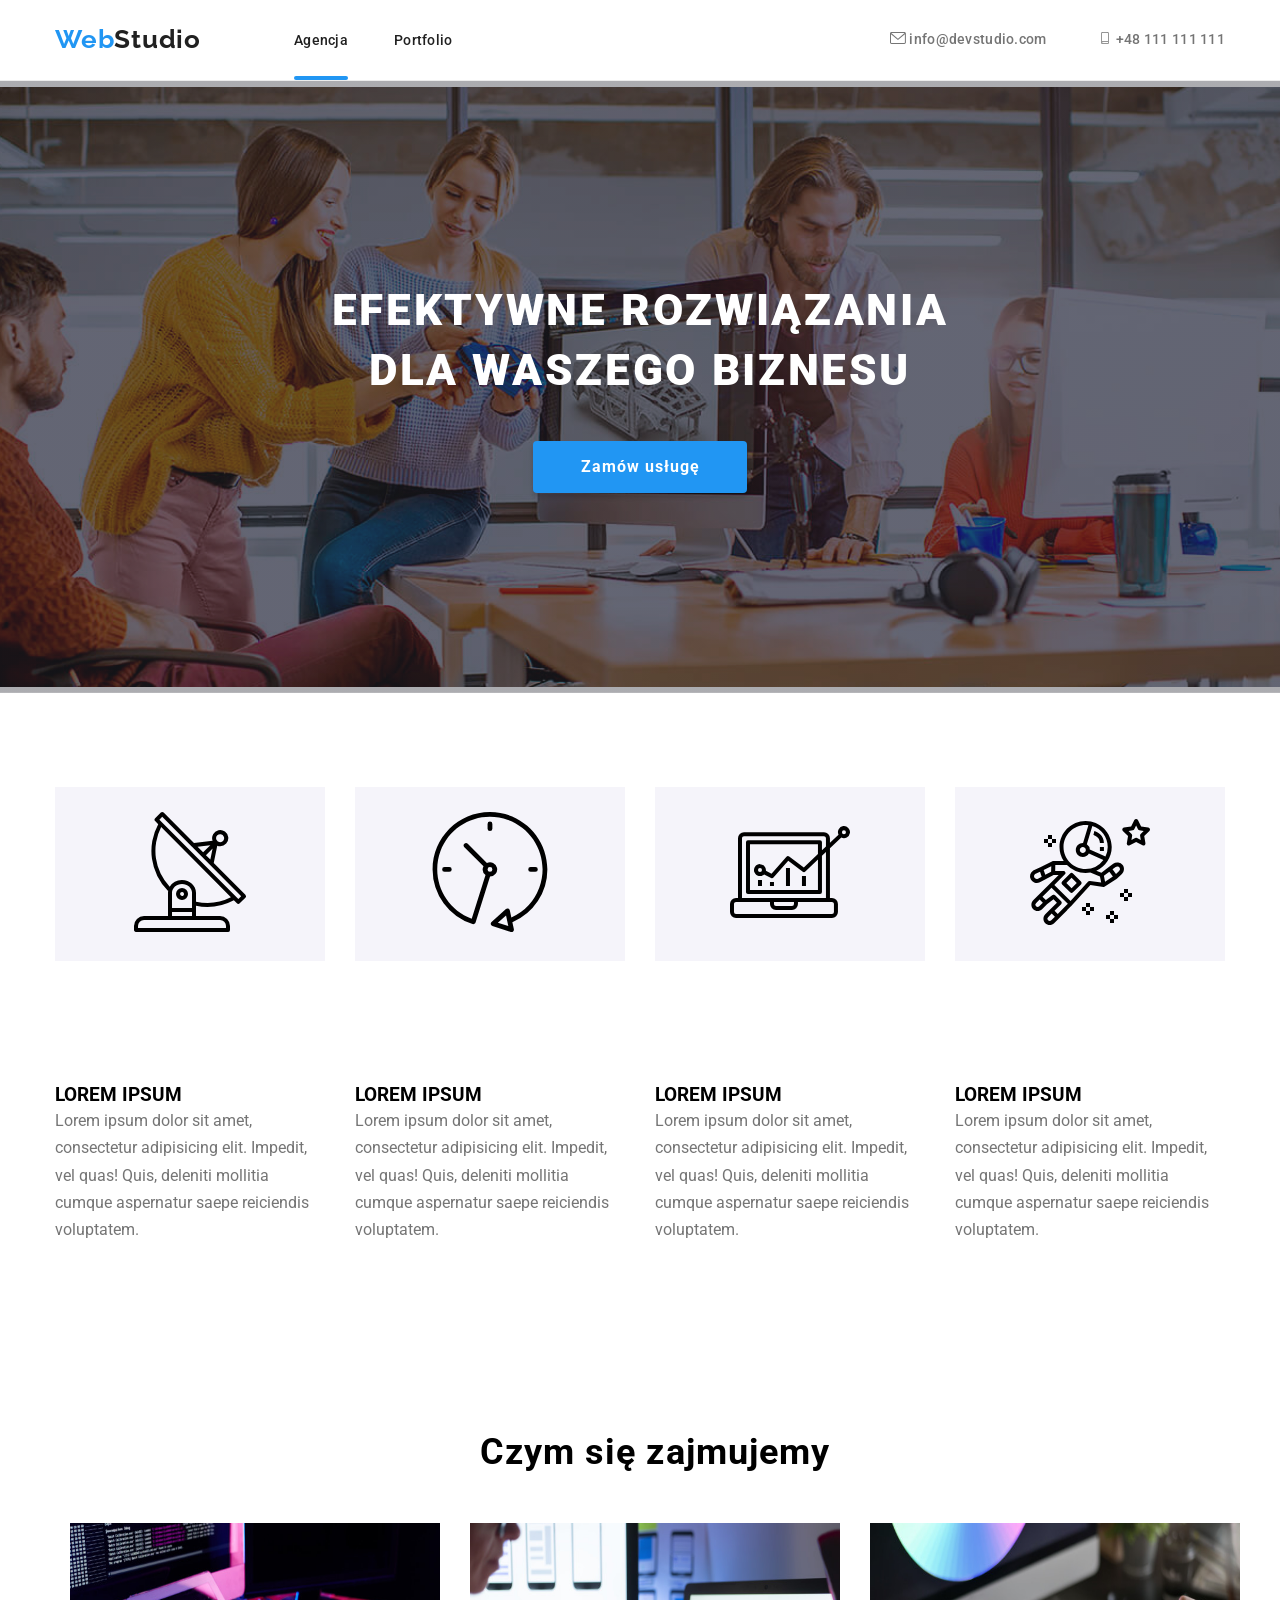
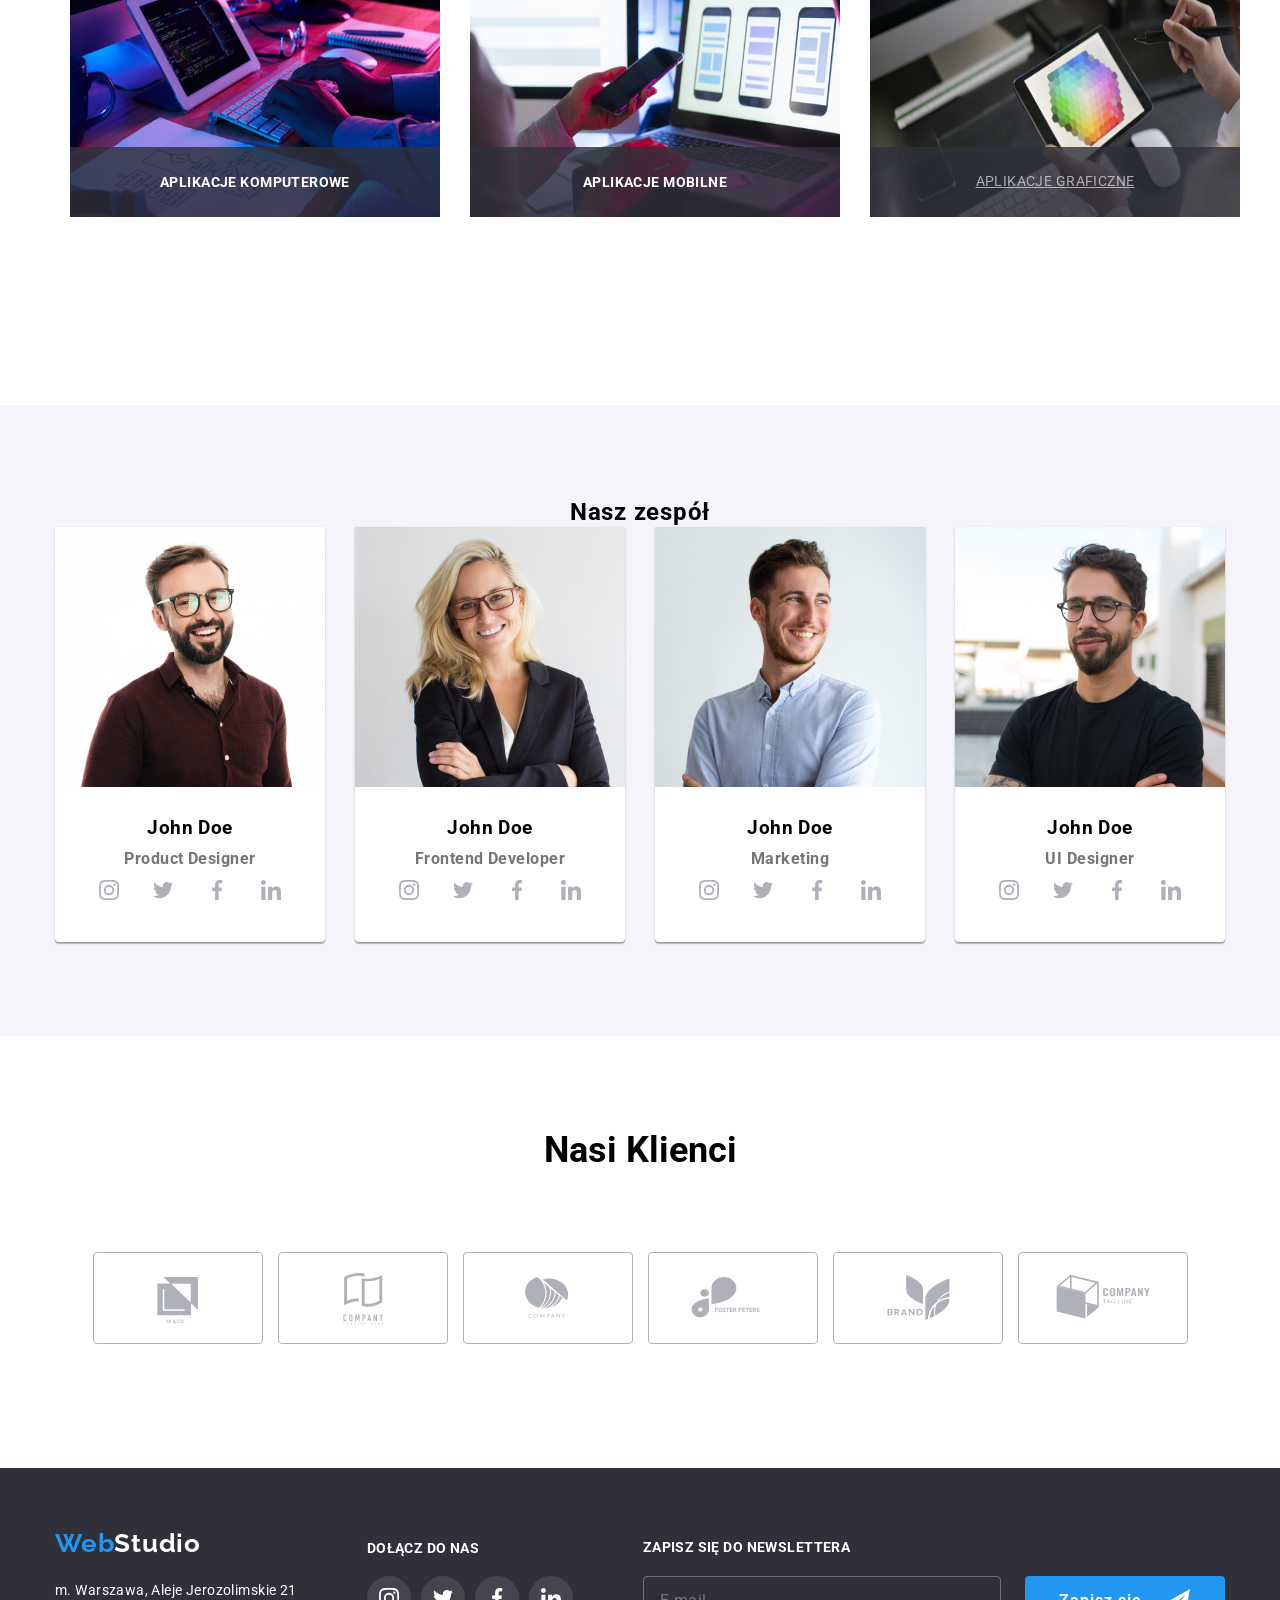
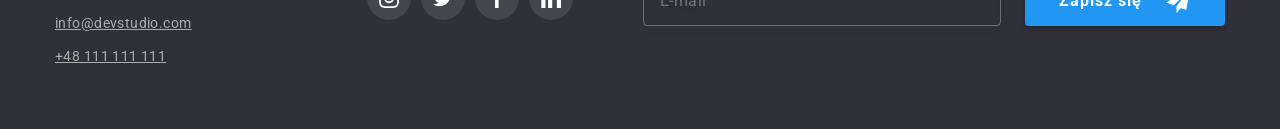
<file: index.html>
<!DOCTYPE html>
<html lang="pl">
  <head>
    <meta charset="UTF-8" />
    <meta name="viewport" content="width=device-width, initial-scale=1.0" />
    <title>WebStudio</title>
    <link
      rel="stylesheet"
      href="https://cdnjs.cloudflare.com/ajax/libs/modern-normalize/1.0.0/modern-normalize.min.css"/>
    <link rel="stylesheet" href="./css/main.min.css"/>
    <link rel="preconnect" href="https://fonts.googleapis.com" />
    <link rel="preconnect" href="https://fonts.gstatic.com" crossorigin />
    <link
      href="https://fonts.googleapis.com/css2?family=Raleway:ital,wght@0,700;1,700&family=Roboto:ital,wght@0,400;0,500;0,700;0,900;1,400;1,500;1,700;1,900&display=swap"
      rel="stylesheet"/>
  </head>
  <body>
    <header class="header">
      <nav class="navigation">
        <div class="container">
          <a href="index.html" class="logo no-decoration"
            ><span class="logo-first">Web</span>Studio</a>
          <ul class="navigation-list no-decoration">
            <li class="navigation-list__item">
              <a href="index.html" class="navigation-link navigation-link--active">Agencja</a>
            </li>
            <li class="navigation-list__item">
              <a href="portfolio.html" class="navigation-link">Portfolio</a>
            </li>
            <li class="navigation-list__item">
              <a href="index.html" class="navigation-link">Kontakt</a>
            </li>
          </ul>
          <a href="mailto:info@example.com" class="contact-link">
            <svg width="16" height="12">
              <use href="Images/icons.svg#icon-envelope"></use>
            </svg>
            info@devstudio.com</a
          >
          <a href="tel:+48111111111" class="contact-link">
            <svg width="16" height="12">
              <use href="Images/icons.svg#icon-smartphone"></use>
            </svg>
            +48 111 111 111
          </a>
        </div>
      </nav>
    </header>
    <main>
      <article class="hero">
        <div class="container">
          <h1 class="hero__banner">EFEKTYWNE ROZWIĄZANIA DLA WASZEGO BIZNESU</h1>
          <button type="button" class="hero__button" data-modal-open>
            <p class="hero__button-text">Zamów usługę</p>
          </button>
        </div>  
      </article>

      <section class="no__pad">
        <div class="container">
          <div class="lorem">
            <div class="lorem-icon">
              <svg width="270" height="120">
                <use href="Images/icons.svg#icon-antenna-1"
                ></use>
              </svg>
            </div>
            <div class="lorem-icon">
              <svg width="270" height="120">
                <use href="Images/icons.svg#icon-clock-1"
                ></use>
              </svg>
            </div>
            <div class="lorem-icon">
              <svg width="270" height="120">
                <use href="Images/icons.svg#icon-diagram-1"
                ></use>
              </svg>
            </div>
            <div class="lorem-icon">
              <svg width="270" height="120">
                <use href="Images/icons.svg#icon-astronaut-1"
                ></use>
              </svg>
            </div>
          </div>
          </div>
        </section>

      <section class="section">
        <div class="container">
          <ul class="lorem__list no-decoration">
            <li class="lorem__item">
              <h3 class="lorem__tittle">Lorem Ipsum</h3>
              <p class="lorem__text">
                Lorem ipsum dolor sit amet, consectetur adipisicing elit.
                Impedit, vel quas! Quis, deleniti mollitia cumque aspernatur
                saepe reiciendis voluptatem.
              </p>
            </li>
            <li class="lorem__item">
              <h3 class="lorem__tittle">Lorem Ipsum</h3>
              <p class="lorem__text">
                Lorem ipsum dolor sit amet, consectetur adipisicing elit.
                Impedit, vel quas! Quis, deleniti mollitia cumque aspernatur
                saepe reiciendis voluptatem.
              </p>
            </li>
            <li class="lorem__item">
              <h3 class="lorem__tittle">Lorem Ipsum</h3>
              <p class="lorem__text">
                Lorem ipsum dolor sit amet, consectetur adipisicing elit.
                Impedit, vel quas! Quis, deleniti mollitia cumque aspernatur
                saepe reiciendis voluptatem.
              </p>
            </li>
            <li class="lorem__item">
              <h3 class="lorem__tittle">Lorem Ipsum</h3>
              <p class="lorem__text">
                Lorem ipsum dolor sit amet, consectetur adipisicing elit.
                Impedit, vel quas! Quis, deleniti mollitia cumque aspernatur
                saepe reiciendis voluptatem.
              </p>
            </li>
          </ul>


          <section class="container skills">
          <h2 class="about-us__banner">Czym się zajmujemy</h2>
          <ul class="about-us__gallery  no-decoration">
            <li class="about-us-gallery-item">
              <div class="about-us__background">
                <a class="about-us__info">APLIKACJE KOMPUTEROWE</a>
              </div>

              <img
                src="Images/Obraz1.jpg"
                alt="Pisanie kodu"
                width="370"
                height="294"
              />
            </li>
            <li class="about-us-gallery-item">
              <div class="about-us__background">
                <a class="about-us__info">APLIKACJE MOBILNE</a>
              </div>

              <img
                src="Images/Obraz2.jpg"
                alt="Pisanie kodu"
                width="370"
                height="294"
              />
            </li>
            <li class="about-us-gallery-item">
              <div class="about-us__background">
                <a class="about-us__info">APLIKACJE GRAFICZNE</a>
              </div>

              <img
                src="Images/Obraz3.jpg"
                alt="Pisanie kodu"
                width="370"
                height="294"
              />
            </li>
          </ul>
        </div>
      </section>

      <section class="team section">
          <h2 class="team__banner">Nasz zespół</h2>
          <ul class="team__gallery no-decoration">
            <li class="team-gallery__list">
              <figure class="team-gallery__item">
                <img
                  src="Images/Team1.jpg"
                  alt="Pisanie kodu"
                  width="270"
                  height="260"
                />
                <figcaption class="team-description">
                  <h3 class="team-name">John Doe</h3>
                  <h4 class="team-job">Product Designer</h4>

                  <div class="inner">
                    <a class="social-link" href="#"
                      ><svg width="20" height="20">
                        <svg width="20" height="20">
                          <use href="Images/icons.svg#icon-instagram-2"
                          ></use>
                        </svg>
                      </a>
                      <a class="social-link" href="#"
                        ><svg width="20" height="20">
                          <use href="Images/icons.svg#icon-twitter-1"
                          ></use>
                        </svg>
                      </a>
                      <a class="social-link" href="#"
                        ><svg width="20" height="20">
                          <use href="Images/icons.svg#icon-facebook-1"
                          ></use>
                        </svg>
                      </a>
                      <a class="social-link" href="#"
                        ><svg width="20" height="20">
                          <use href="Images/icons.svg#icon-linkedin-1"
                          ></use>
                        </svg>
                    </a>
                  </div>
                </figcaption>
              </figure>
            </li>
            <li class="team-gallery__list">
              <figure class="team-gallery__item">
                <img
                  src="Images/Team2.jpg"
                  alt="Pisanie kodu"
                  width="270"
                  height="260"
                />

                <figcaption class="team-description">
                  <h3 class="team-name">John Doe</h3>
                  <h4 class="team-job">Frontend Developer</h4>

                  <div class="inner">
                    <a class="social-link" href="#"
                      ><svg width="20" height="20">
                        <use href="Images/icons.svg#icon-instagram-2"
                        ></use>
                      </svg>
                    </a>
                    <a class="social-link" href="#"
                      ><svg width="20" height="20">
                        <use href="Images/icons.svg#icon-twitter-1"
                        ></use>
                      </svg>
                    </a>
                    <a class="social-link" href="#"
                      ><svg width="20" height="20">
                        <use href="Images/icons.svg#icon-facebook-1"
                        ></use>
                      </svg>
                    </a>
                    <a class="social-link" href="#"
                      ><svg width="20" height="20">
                        <use href="Images/icons.svg#icon-linkedin-1"
                        ></use>
                      </svg>
                    </a>
                  </div>
                </figcaption>
              </figure>
            </li>
            <li class="team-gallery__list">
              <figure class="team-gallery__item">
                <img
                  src="Images/Team3.jpg"
                  alt="Pisanie kodu"
                  width="270"
                  height="260"
                />
                <figcaption class="team-description">
                  <h3 class="team-name">John Doe</h3>
                  <h4 class="team-job">Marketing</h4>
                   <div class="inner">
                    <a class="social-link" href="#"
                      ><svg width="20" height="20">
                        <svg width="20" height="20">
                          <use href="Images/icons.svg#icon-instagram-2"
                          ></use>
                        </svg>
                      </a>
                      <a class="social-link" href="#"
                        ><svg width="20" height="20">
                          <use href="Images/icons.svg#icon-twitter-1"
                          ></use>
                        </svg>
                      </a>
                      <a class="social-link" href="#"
                        ><svg width="20" height="20">
                          <use href="Images/icons.svg#icon-facebook-1"
                          ></use>
                        </svg>
                      </a>
                      <a class="social-link" href="#"
                        ><svg width="20" height="20">
                          <use href="Images/icons.svg#icon-linkedin-1"
                          ></use>
                        </svg>
                    </a>
                  </div>
                </figcaption>
              </figure>
            </li>
            <li class="team-gallery__list">
              <figure class="team-gallery__item">
                <img
                  src="Images/Team4.jpg"
                  alt="Pisanie kodu"
                  width="270"
                  height="260"
                />
                <figcaption class="team-description">
                  <h3 class="team-name">John Doe</h3>
                  <h4 class="team-job">UI Designer</h4>
                   <div class="inner">
                    <a class="social-link" href="#"
                      ><svg width="20" height="20">
                        <use href="Images/icons.svg#icon-instagram-2"
                        ></use>
                      </svg>
                    </a>
                    <a class="social-link" href="#"
                      ><svg width="20" height="20">
                        <use href="Images/icons.svg#icon-twitter-1"
                        ></use>
                      </svg>
                    </a>
                    <a class="social-link" href="#"
                      ><svg width="20" height="20">
                        <use href="Images/icons.svg#icon-facebook-1"
                        ></use>
                      </svg>
                    </a>
                    <a class="social-link" href="#"
                      ><svg width="20" height="20">
                        <use href="Images/icons.svg#icon-linkedin-1"
                        ></use>
                      </svg>
                    </a>
                  </div>
                </figcaption>
              </figure>
            </li>
          </ul>
        </div>
      </section>

      <section class="clients">
        <div class="container">
            <h3 class="clients__head">Nasi Klienci</h3>
            <div class="clients__images">
              <a class="clients__link" href="#"
              ><svg width="170" height="92">
                <use href="Images/icons.svg#icon-Client-1"></use>
              </svg>
            </a>
            <a class="clients__link" href="#"
            ><svg width="170" height="92">
                <use href="Images/icons.svg#icon-Client-2"
                ></use>
              </svg>
            </a>
            <a class="clients__link" href="#"
              ><svg width="170" height="92">
                <use href="Images/icons.svg#icon-Client-3"
                ></use>
              </svg>
            </a>
            <a class="clients__link" href="#"
              ><svg width="170" height="92">
                <use href="Images/icons.svg#icon-Client-4"
                ></use>
              </svg>
            </a>
            <a class="clients__link" href="#"
            ><svg width="170" height="92">
              <use href="Images/icons.svg#icon-Client-5">
              </use>
              </svg>
            </a>
            <a class="clients__link" href="#"
              ><svg width="170" height="92">
                <use href="Images/icons.svg#icon-Client-6"
                ></use>
              </svg>
            </a>
            </div>
          </div>
        </div>
      </section>
    </main>

    <footer class="footer">
      <div class="container foot">
        <div class="foot__logo">
          <div class="footer__webstudio">
            <a href="index.html" class="logo-bottom">
              <span class="footer__logo"">Web</span>
              <span class="footer__logo--white">Studio</span></a>
            </div>

            
          <address class="address">
            <ul class="address__footer">
              <li>m. Warszawa, Aleje Jerozolimskie 21</li>
              <li>
                <a href="mailto:info@devstudio.com">info@devstudio.com</a>
              </li>
              <li><a href="tel:+48111111111">+48 111 111 111</a></li>
            </ul>
          </address>
     </div>
        <div class="footer-social">
          <div class="footer-banner">DOŁĄCZ DO NAS</div>
          <div class="footer-icon">

            <a class="footer-icon__item" href="#"
            ><svg width="20" height="20">
              <use href="Images/icons.svg#icon-instagram-2"></use>
            </svg>
          </a>
          <a class="footer-icon__item" href="#"
            ><svg width="20" height="20">
              <use href="Images/icons.svg#icon-twitter-1"></use>
            </svg>
          </a>
          <a class="footer-icon__item" href="#"
            ><svg width="20" height="20">
              <use href="Images/icons.svg#icon-facebook-1"></use>
            </svg>
          </a>
          <a class="footer-icon__item" href="#"
            ><svg width="20" height="20">
              <use href="Images/icons.svg#icon-linkedin-1"></use>
            </svg>
            </a>
        </address>
      </div>
      </div>
      
      <div class="newsletter">
        <p class="newsletter-banner">ZAPISZ SIĘ DO NEWSLETTERA</p>
         <div class="newsletter-footer">
            <label>
              <input type="email" placeholder="E-mail" class="footer-newsletter__placeholder">
           </label>
           <button type="submit" class="footer-newsletter__button">Zapisz się
            <svg width="24px" height="24px" class="button-icon">
              <use href="./Images/icons1.svg#icon-icon-send"></use>
            </svg>
          </button>
        </div>
        </div>
      </footer>



        <div class="backdrop is-hidden" data-modal>
          <div class="modal">
            <button class="modal-btn" data-modal-close>
              <svg class="modal-btn__icon" height="11" width="11">
                <use href="./Images/icons3.svg#icon-Vector"></use>
              </svg>
            </button>

            <form class="modal-style">
              <p class="modal-style__title">Zostaw swoje dane w formularzu poniżej</p>
              <label class="label-title"> Imię 
                <span class="label-title__input">
                  <input type="text" name="name" autofocus>
                  <svg class="label-icon" width="18" height="18"><use href="./Images/icons1.svg#icon-person-black"></use></svg>
                </span>
              </label>
              <label class="label-title"> Telefon
                <span class="label-title__input">
                  <input type="text" name="name" autofocus>
                  <svg class="label-icon" width="18" height="18"><use href="./Images/icons1.svg#icon-phone-black"></use></svg>
                </span>
              </label>
              <label class="label-title"> Email 
                <span class="label-title__input">
                  <input type="text" name="name" autofocus>
                  <svg class="label-icon" width="18" height="18"><use class="test" href="./Images/icons1.svg#icon-email-black"></use></svg>
                </span>
              </label>
              <label class="label-title"> Komentarz 
                <span class="label-title__input--comm">
                  <textarea name="comment" placeholder="Wprowadź tekst" class="comment-textarea"></textarea>
                </span>
              </label>

               <label class="modal-check">
                 <input type="checkbox" name="modal-agree" class="checkbox" hidden="">
                  <span class="check-box">
                    <svg class="check" width="11" height="8"><use href="./Images/icons1.svg#icon-vector"></use></svg>
                  </span>
                
                 <p class="modal-statute">
                  Oświadczam iż akceptuję
                  <a class="modal-statute__href" href="#">Regulamin</a>
                  i
                  <a class="modal-statute__href" href="#">Politykę Prywatności</a>
                 </p>
                </label>
                <button type="submit" class="modal-submit">Wyślij</button>
            </form>
            </div>
            </div>


        <script src="./js/modal.js"></script>
  </body>
</html>
</file>
<file: css/main.min.css>
:root{--main-font: "Roboto", sans-serif;--secondary-font: "Raleway", sans-serif;--main-blue: #2196f3;--border-color: #ececec;--bright-grey: #757575;--black: #212121;--background: #2f303a;--main-white: #ffffff;--background-white: #f5f4fa;--social-color: #AFB1B8}body{font-family:var(--main-font)}h1,h2,h3,h4,h5,h6,ul,p{margin:0}p,ul{padding:0}img{display:block}.header .container,.navigation,.navigation-list{display:flex;align-items:center}.header .navigation{border-bottom:1px solid var(--border-color)}.header .logo{margin-top:24px;margin-right:93px;margin-bottom:25px;margin-left:0}.logo-first{color:var(--main-blue)}.header .contact-link:not(:last-child){margin-left:auto;margin-right:50px}.contact-link{letter-spacing:.02em;line-height:1.14;text-decoration:none;font-family:var(--main-font);font-weight:500;font-size:14px;color:var(--bright-grey);fill:var(--bright-grey);font-style:normal;transition-property:fill,color;transition-duration:250ms;transition-timing-function:cubic-bezier(0.4, 0, 0.2, 1)}.contact-link:hover,.contact-link focus{color:var(--main-blue);fill:var(--main-blue)}.header .logo{margin-top:24px;margin-right:93px;margin-bottom:25px;margin-left:0}.header{color:var(--black)}.navigation-list__item:not(:last-child){margin-right:46px}.navigation-link{letter-spacing:.02em;line-height:1.14;text-decoration:none;font-family:roboto;font-weight:500;font-size:14px;position:relative;text-decoration:none;color:var(--black);transition-property:color;transition-duration:250ms;transition-timing-function:cubic-bezier(0.4, 0, 0.2, 1)}.navigation-link:hover{color:var(--main-blue);text-decoration:none}.navigation-link--active{position:relative;text-decoration:none;color:var(--black);transition-property:color;transition-duration:250ms;transition-timing-function:cubic-bezier(0.4, 0, 0.2, 1)}.navigation-link--active::after{content:"";position:absolute;width:100%;height:4px;border-radius:4px;background-color:var(--main-blue);bottom:-32px;left:0}.hero{background-color:var(--background);background:linear-gradient(rgba(47, 48, 58, 0.4), rgba(47, 48, 58, 0.4)),url("../Images/background-hero.jpg");background-repeat:no-repeat;background-position:center}.hero .container{display:flex;flex-direction:column;align-items:center;justify-content:center}.hero__banner{color:var(--main-white);font-size:44px;line-height:1.36;font-weight:900;letter-spacing:.06em;flex-wrap:wrap;max-width:696px;text-align:center;margin-top:200px}.hero__button{font-size:16px;text-align:center;color:var(--main-white);background-color:var(--main-blue);line-height:1.88;font-weight:700;letter-spacing:.06em;box-shadow:0px 4px 4px rgba(0,0,0,.15);border:none;border-radius:4px;margin-top:40px;margin-bottom:200px;transition-property:background-color;transition-duration:250ms;transition-timing-function:cubic-bezier(0.4, 0, 0.2, 1)}.hero__button:hover,.hero__buttonfocus{background-color:var(--main-white);color:var(--black);cursor:pointer;box-shadow:0px 3px 1px rgba(0,0,0,.1),0px 1px 2px rgba(0,0,0,.08),0px 2px 2px rgba(0,0,0,.12)}.hero__button-text{padding:10px 41px 10px 42px;color:var(--main-white);transition-property:color;transition-duration:250ms;transition-timing-function:cubic-bezier(0.4, 0, 0.2, 1)}.hero__button-text:hover{color:var(--black)}.no__pad{padding-top:94px;padding-bottom:0}.container{width:1200px;align-items:center;margin:0 auto;padding:0 15px}.lorem{display:flex;align-items:center;justify-content:space-between;gap:30px;margin-bottom:30px}.lorem-icon{background-color:var(--background-white);padding:25px 0}.lorem__list{display:flex;flex-wrap:wrap}.section{padding-top:94px;padding-bottom:94px}.no-decoration{text-decoration:none;list-style-type:none}.lorem__item{flex-basis:calc((100% - 90px)/4)}.lorem__item:not(:first-child){margin-left:30px}.lorem__text{line-height:1.71;color:var(--bright-grey)}.lorem__tittle{text-transform:uppercase}.skills{padding-block:94px}.about-us__banner{margin:94px auto 50px;max-width:353px;font-size:36px;text-align:center;line-height:1.16;font-weight:700;letter-spacing:.03em}.about-us__gallery{display:flex;flex-wrap:wrap}.about-us-gallery-item{flex-basis:calc((100% - 60px)/3)}.about-us-gallery-item:not(:first-child){margin-left:30px}.about-us__background{margin-top:224px;width:370px;height:70px;background:rgba(47,48,58,.8);position:absolute;display:flex;align-items:center;justify-content:center}.about-us__info{font-weight:700;font-size:14px;letter-spacing:.03em;color:var(--main-white)}.team{background-color:var(--background-white)}.team:__banner{margin:0 auto 50px;max-width:211px;font-size:36px;line-height:1.16}.team__banner,.team-description{text-align:center;letter-spacing:.03em}.team__banner,.team-name{font-weight:700}.team__gallery{display:flex;flex-wrap:wrap;justify-content:center}.team-gallery__item{margin:0;padding-bottom:30px;background:var(--main-white);box-shadow:0px 1px 3px rgba(0,0,0,.12),0px 1px 1px rgba(0,0,0,.14),0px 2px 1px rgba(0,0,0,.2);border-radius:0px 0px 4px 4px;flex-basis:calc((100% - 90px)/4)}.team-gallery__list:not(:first-child){margin-left:30px}.team-description{font-size:16px;line-height:1.19}.team-name{margin-top:30px}.team-job{color:var(--bright-grey);margin-top:10px}.inner{display:flex;align-items:center;justify-content:center;gap:10px}.social-link{display:flex;align-items:center;justify-content:center;width:44px;height:44px;border-radius:50%;text-decoration:none;fill:var(--social-color);transition:fill 250ms cubic-bezier(0.4, 0, 0.2, 1);transition:background-color 250ms cubic-bezier(0.4, 0, 0.2, 1)}.social-link:hover{background-color:var(--main-blue);fill:var(--main-white)}.clients{padding-top:94px;padding-bottom:94px}.clients__head{font-weight:700;font-size:36px;line-height:1.16;text-align:center}.clients__images{display:flex;justify-content:space-around;padding:30px}.clients__link{display:inline-flex;align-items:center;justify-content:center;width:170px;height:92px;text-decoration:none;border:1px solid var(--social-color);border-radius:4px;margin-top:50px;fill:var(--social-color);transition-property:border,fill;transition-duration:250ms;transition-timing-function:cubic-bezier(0.4, 0, 0.2, 1)}.clients__link:hover{border:1px solid var(--main-blue);fill:var(--main-blue)}.services-list{display:flex;justify-content:center;margin-bottom:56px}.services-list__button{font-size:16px;text-align:center;font-weight:500;letter-spacing:.03em;background-color:var(--background-white);border-radius:4px;border:0;transition-property:background-color;transition-duration:250ms;transition-timing-function:cubic-bezier(0.4, 0, 0.2, 1)}.services-list__button:hover,.services-list__button:focus{color:var(--main-blue);background-color:var(--main-blue);font-size:16px;cursor:pointer}.services-list li:not(:first-child){margin-left:8px}.services-button__text{padding:6px 22px;color:var(--black);transition-property:color;transition-duration:250ms;transition-timing-function:cubic-bezier(0.4, 0, 0.2, 1)}.services-button__text:hover{color:var(--main-white)}.gallery{display:flex;flex-wrap:wrap;justify-content:space-between}.gallery__item{flex-basis:calc((100% - 90px)/3);transition-property:overflow;transition-duration:250ms;transition-timing-function:cubic-bezier(0.4, 0, 0.2, 1);cursor:pointer;position:relative;overflow:hidden}.gallery__item:nth-child(-n+6){margin-bottom:30px}.gallery__item:nth-child(-n+6):hover{box-shadow:0px 1px 1px rgba(0,0,0,.12),0px 4px 4px rgba(0,0,0,.06),1px 4px 6px rgba(0,0,0,.16)}.gallery__item:hover .portfolio-overlay{transform:translateY(0)}.gallery__picture{background:var(--main-white);margin:0}.gallery__overlay{position:relative;overflow:hidden}.portfolio-overlay{font-family:inherit;font-weight:400;font-size:18px;line-height:1.56;color:var(--main-white);position:absolute;top:0;left:0;width:100%;height:100%;transform:translateY(100%);transition-property:transform;transition-duration:250ms;transition-timing-function:cubic-bezier(0.4, 0, 0.2, 1);background-color:rgba(33,150,243,.9);justify-content:center;padding:49px 45px 49px 24px}.text-overlay{font-family:"Roboto";font-style:normal;font-weight:400;font-size:18px;line-height:1,55;letter-spacing:.03em;color:var(--main-white)}.gallery__description{border:1px solid var(--border-color);max-width:370px;padding-top:20px}.gallery__title{font-size:18px;line-height:2;font-weight:700;padding-top:20px;margin-bottom:4px;letter-spacing:.06em;text-align:left;color:inherit;padding-left:24px}.gallery__title,.gallery-description__type{letter-spacing:.06em}.services-list__button,.gallery-description__type{line-height:1.88}.gallery-description__type{font-size:16px;font-weight:400;line-height:1.87;letter-spacing:.03em;text-align:left;color:var(--bright-grey);padding-left:24px;padding-right:24px;padding-bottom:20px;margin:0px;padding-top:4px}.footer{background-color:var(--background)}.footer .logo{margin-top:60px;margin-right:auto;margin-bottom:20px;margin-left:0}.logo{font-size:26px;line-height:1.2;color:var(--black);font-family:var(--secondary-font);font-style:normal;font-weight:700;letter-spacing:.03em}.foot{display:flex;justify-items:auto;align-items:flex-start}.footer__webstudio{display:flex;padding-right:70px;padding-top:60px}.logo-bottom{display:flex;text-decoration:none}.footer__logo{font-family:"Raleway",sans-serif;font-style:normal;font-weight:700;font-size:26px;line-height:1.19;letter-spacing:.03em;color:var(--main-blue)}.footer__logo--white{font-family:"Raleway",sans-serif;font-style:normal;font-weight:700;font-size:26px;line-height:1.19;letter-spacing:.03em;color:var(--main-white)}.address{display:flex;margin-top:20px;margin-bottom:60px}.address__footer{display:flex;flex-direction:column;align-content:space-between;margin-right:70px}.address__footer li{font-style:normal;font-weight:400;font-size:14px;line-height:1.71;letter-spacing:.03em;color:#fff;list-style-type:none}.address__footer li:nth-child(2){margin-top:9px}.address__footer li:nth-child(3){margin-top:9px}.address__footer li:nth-child(2) a,li:nth-child(3) a{font-style:normal;font-weight:400;font-size:14px;line-height:1.71;letter-spacing:.03em;-webkit-text-decoration-line:underline;text-decoration-line:underline;color:rgba(255,255,255,.6)}.footer-banner{font-family:Roboto;font-size:14px;font-weight:700;line-height:16px;letter-spacing:.03em;color:var(--main-white);padding-top:72px;padding-bottom:20px}.footer-icon{display:flex;padding-right:70px;padding-bottom:100px;gap:10px}.footer-icon__item{display:flex;align-items:center;justify-content:center;width:44px;height:44px;border-radius:50%;text-decoration:none;fill:var(--main-white);background-color:rgba(255,255,255,.1);transition:background-color 250ms cubic-bezier(0.4, 0, 0.2, 1)}.footer-icon__item:hover{background-color:var(--main-blue);fill:var(--main-white)}.footer-banner{font-family:Roboto;font-size:14px;font-weight:700;line-height:16px;letter-spacing:.03em;color:var(--main-white);padding-top:72px;padding-bottom:20px}.footer-icon{display:flex;padding-right:70px;padding-bottom:100px;gap:10px}.footer-icon__item{display:flex;align-items:center;justify-content:center;width:44px;height:44px;border-radius:50%;text-decoration:none;fill:var(--main-white);background-color:rgba(255,255,255,.1);transition:background-color 250ms cubic-bezier(0.4, 0, 0.2, 1)}.footer-icon__item:hover{background-color:var(--main-blue);fill:var(--main-white)}.newsletter{display:flex;flex-direction:column;width:570px}.newsletter-banner{color:#fff;display:block;font-weight:700;font-size:14px;line-height:1.14;letter-spacing:.03em;margin-top:72px;margin-bottom:20px}.newsletter-footer{display:flex;gap:12px}.footer-newsletter__placeholder{box-sizing:border-box;width:358px;height:50px;border:1px solid rgba(255,255,255,.3);filter:drop-shadow(0px 4px 4px rgba(0, 0, 0, 0.15));border-radius:4px;background:var(--background-grey);padding:14px 16px;outline:none;color:var(--main-white);line-height:1.25;font-size:16px;letter-spacing:.03em;transition:border-color 250ms cubic-bezier(0.4, 0, 0.2, 1)}.footer-newsletter__placeholderfocus{border-color:var(--main-blue);outline:none;transition:250ms cubic-bezier(0.4, 0, 0.2, 1);border:1px solid rgba(255,255,255,.3)}.footer-newsletter__button{background-color:var(--main-blue);box-shadow:0px 4px 4px rgba(0,0,0,.15);min-width:200px;height:50px;border-radius:4px;font-weight:700;font-size:16px;line-height:1.88;letter-spacing:.06em;color:var(--main-white);border:0px;display:flex;align-items:center;justify-content:center;cursor:pointer;margin-left:12px}.button-icon{margin-left:24px;fill:var(--main-white)}.backdrop{position:fixed;display:flex;left:0;top:0;width:100%;height:100%;background:rgba(0,0,0,.2);transition:transform 250ms cubic-bezier(0.4, 0, 0.2, 1),opacity 250ms cubic-bezier(0.4, 0, 0.2, 1),visibility 250ms cubic-bezier(0.4, 0, 0.2, 1)}.is-hidden{transform:scale(0.5);opacity:0;visibility:hidden;pointer-events:none}.modal{width:528px;height:581px;background:var(--main-white);box-shadow:0px 1px 3px rgba(0,0,0,.12),0px 1px 1px rgba(0,0,0,.14),0px 2px 1px rgba(0,0,0,.2);border-radius:4px;margin:auto;display:flex;justify-content:center;align-items:center;position:fixed;left:0;right:0;bottom:0;top:0;transform:scale(1);transition:transform 250ms cubic-bezier(0.4, 0, 0.2, 1),opacity 250ms cubic-bezier(0.4, 0, 0.2, 1)}.modal-btn{display:flex;justify-content:center;align-items:center;cursor:pointer;width:30px;height:30px;border-radius:50%;background:var(--main-white);border:1px solid rgba(0,0,0,.1);position:absolute;right:8px;top:8px}.modal-btn__icon{fill:#000}.modal-style{display:flex;flex-direction:column;justify-content:center}.modal-style__title{font-weight:700;font-size:20px;line-height:1.15;letter-spacing:.03em;text-align:center;margin-bottom:12px;margin-top:40px}.label-title{font-size:12px;line-height:1.16;letter-spacing:.01em;color:var(--bright-grey);width:448px;padding-bottom:10px}.label-title__input{display:block;position:relative;margin-top:4px}.label-title__input--comm{display:block;position:relative;margin-top:4px;margin-bottom:20px;height:120px}.input{width:448px;height:20px;margin-bottom:20px;margin-left:10px}.label-icon{position:absolute;top:50%;transform:translateY(-50%);left:14px;pointer-events:none;transition:fill 250ms cubic-bezier(0.4, 0, 0.2, 1)}.modal-check{display:flex;align-items:flex-start;margin:auto}.check-box{display:flex;align-items:center;justify-content:center;width:16px;height:15px;border-radius:2px;margin-right:8px;cursor:pointer;border:solid 2px #000;transition-property:background-color,border-color;transition-duration:250ms;transition-timing-function:cubic-bezier(0.4, 0, 0.2, 1);background-color:var(--main-white);fill:var(--main-white)}.modal-statute{font-size:14px;color:var(--bright-grey);letter-spacing:.03em}.modal-statute__href{color:var(--main-blue)}.modal-submit{background:var(--main-blue);box-shadow:0px 4px 4px rgba(0,0,0,.15);border-radius:4px;width:200px;height:50px;font-weight:700;font-size:16px;line-height:1.88;letter-spacing:.06em;color:var(--main-white);border:0px;align-items:center;justify-content:center;margin:auto;cursor:pointer;margin-top:30px;margin-bottom:40px}/*# sourceMappingURL=main.min.css.map */
</file>
